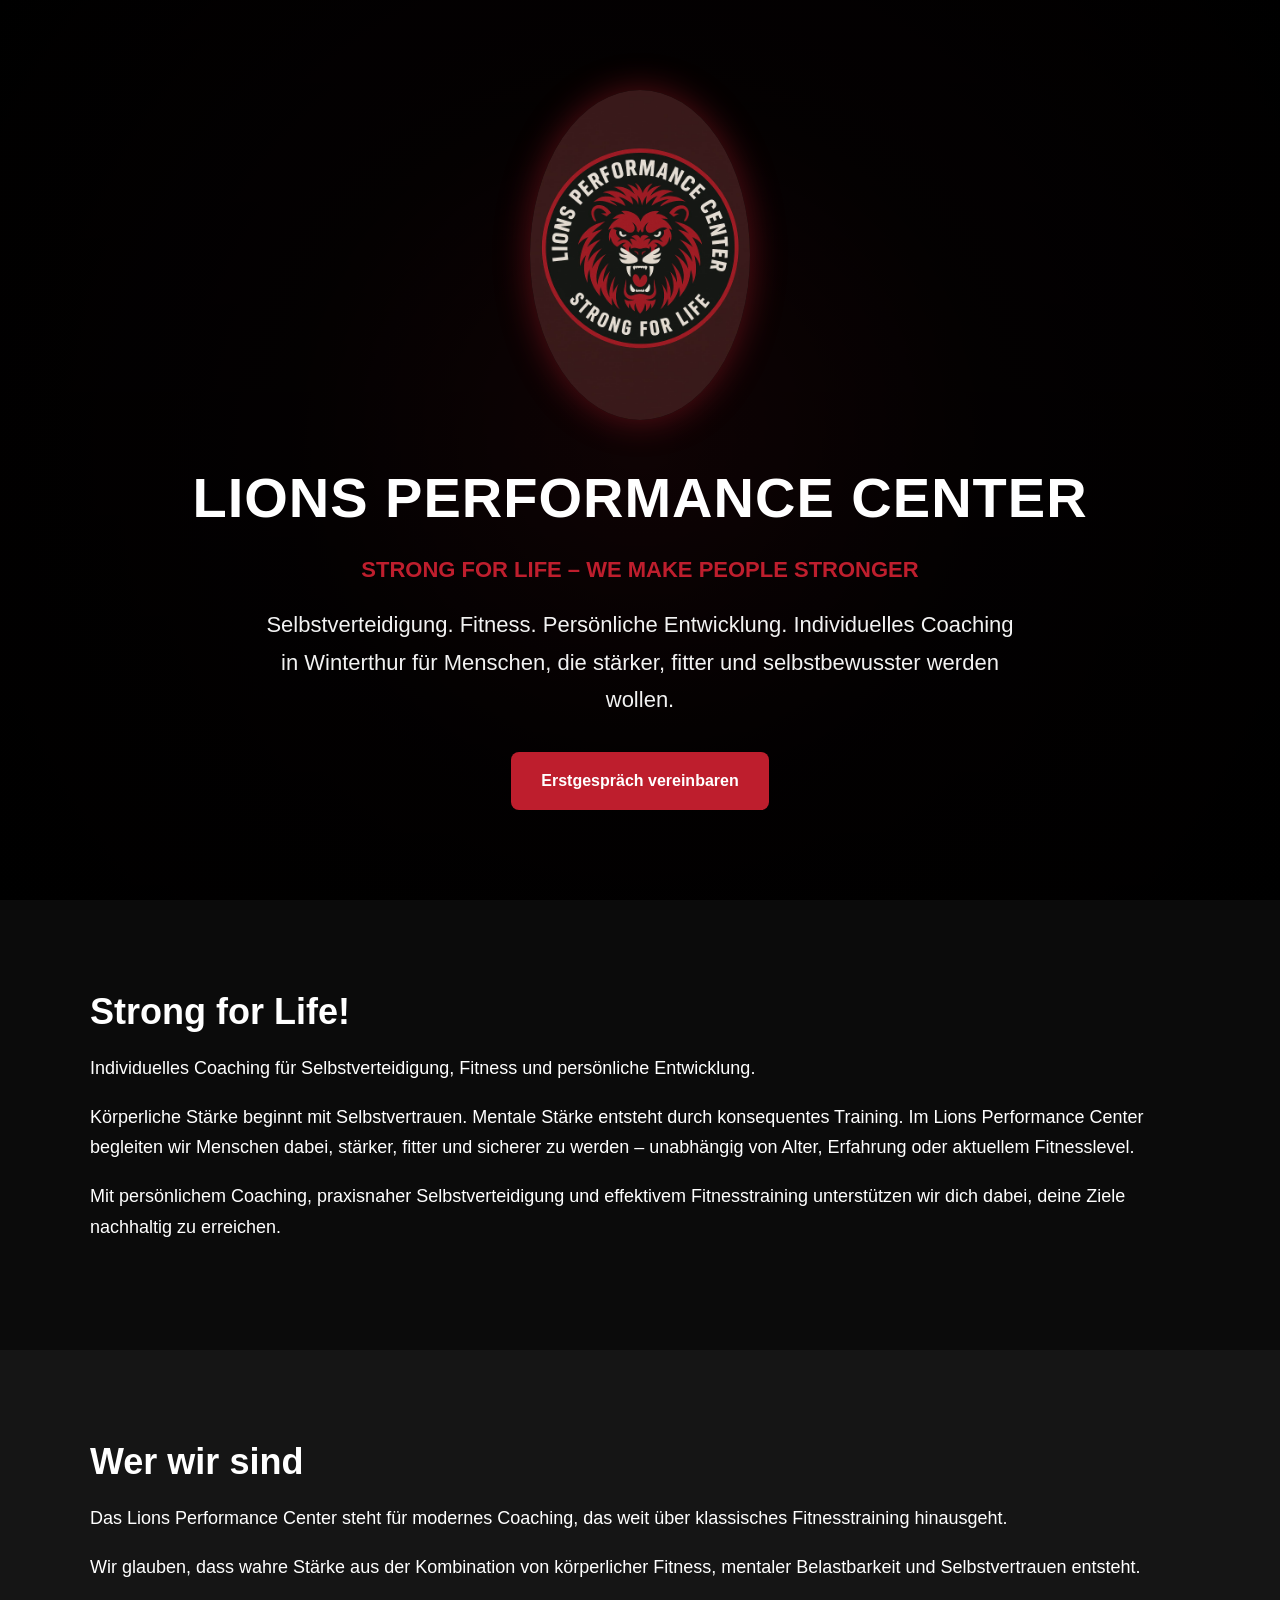
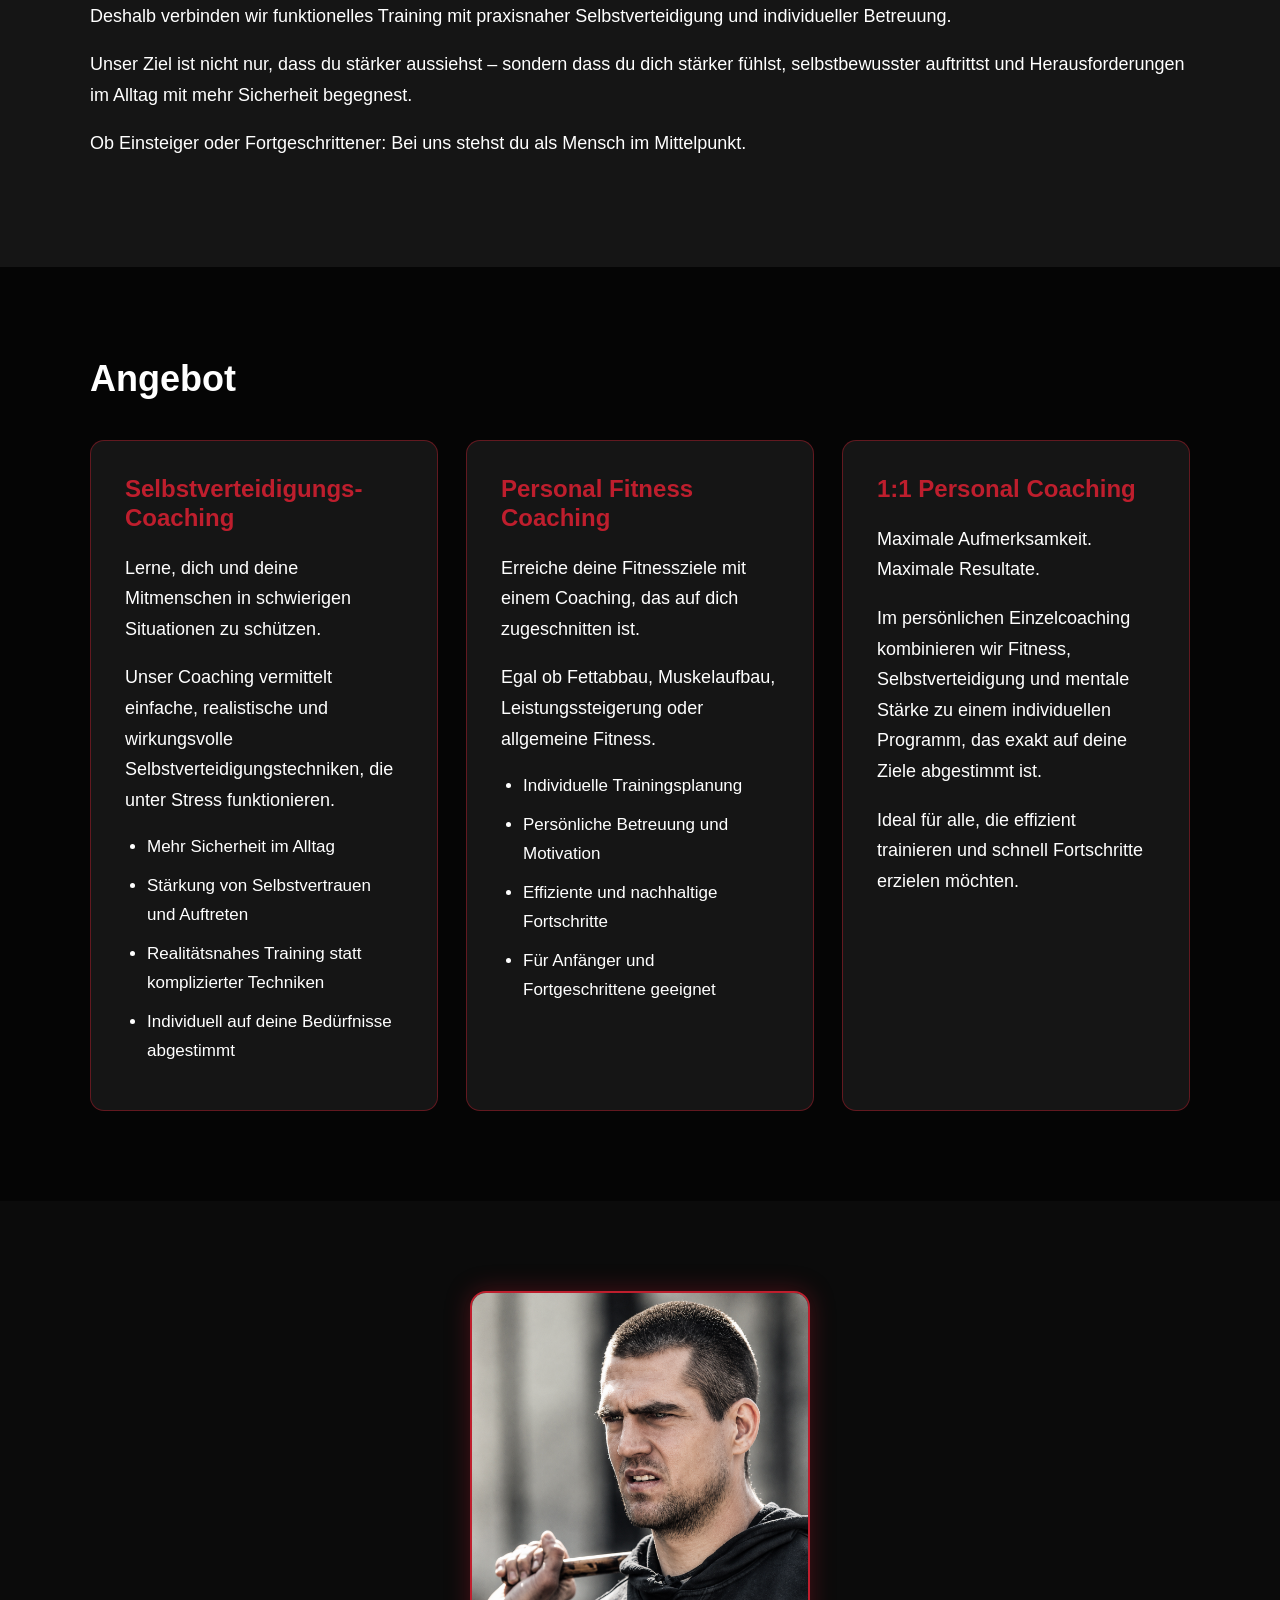
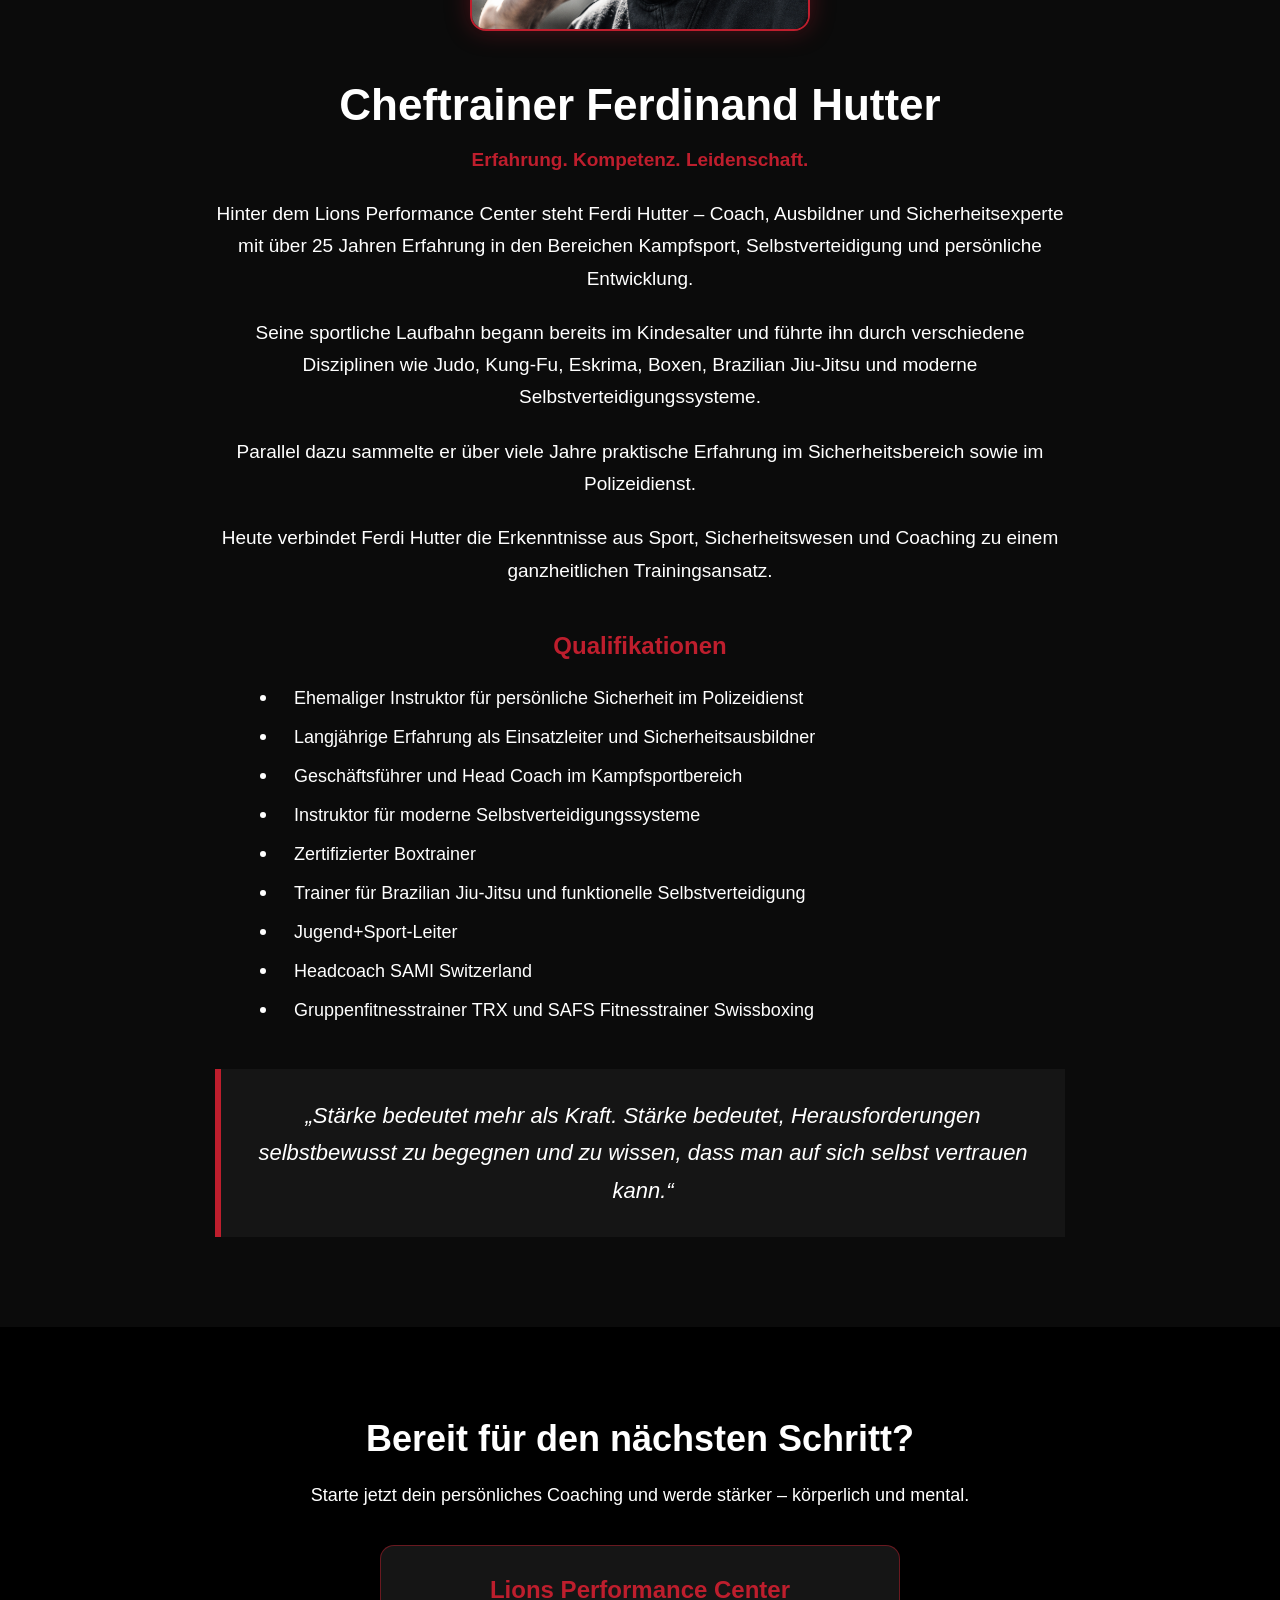
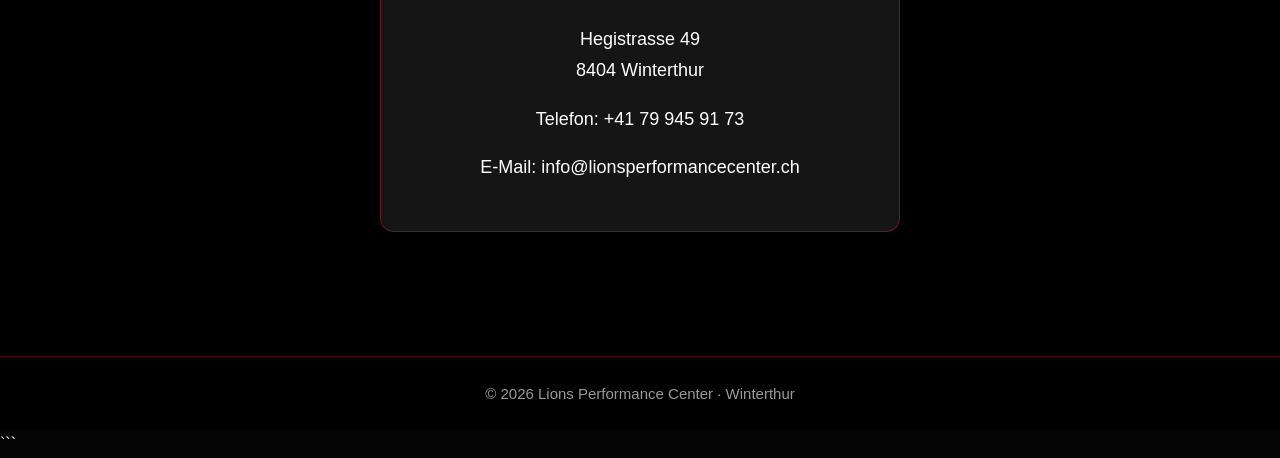
<file: index.html>
<!DOCTYPE html>
<html lang="de">
<head>
    <meta charset="UTF-8">
    <meta name="viewport" content="width=device-width, initial-scale=1.0">
    <title>Lions Performance Center | Strong for Life</title>

    <meta name="description" content="Individuelles Coaching für Selbstverteidigung, Fitness und persönliche Entwicklung in Winterthur.">

    <link rel="stylesheet" href="style.css">
</head>
<body>

<header class="hero">
    <div class="container">
        <img src="images/logo.jpeg" alt="Lions Performance Center Logo" class="logo">

        <h1>LIONS PERFORMANCE CENTER</h1>

        <p class="subtitle">
            Strong for Life – WE MAKE PEOPLE STRONGER
        </p>

        <p class="hero-text">
            Selbstverteidigung. Fitness. Persönliche Entwicklung.
            Individuelles Coaching in Winterthur für Menschen,
            die stärker, fitter und selbstbewusster werden wollen.
        </p>

        <a href="#kontakt" class="button">
            Erstgespräch vereinbaren
        </a>

    </div>
</header>

<section class="about">
    <div class="container">

        <h2>Strong for Life!</h2>

        <p>
            Individuelles Coaching für Selbstverteidigung,
            Fitness und persönliche Entwicklung.
        </p>

        <p>
            Körperliche Stärke beginnt mit Selbstvertrauen.
            Mentale Stärke entsteht durch konsequentes Training.
            Im Lions Performance Center begleiten wir Menschen dabei,
            stärker, fitter und sicherer zu werden – unabhängig von Alter,
            Erfahrung oder aktuellem Fitnesslevel.
        </p>

        <p>
            Mit persönlichem Coaching, praxisnaher Selbstverteidigung
            und effektivem Fitnesstraining unterstützen wir dich dabei,
            deine Ziele nachhaltig zu erreichen.
        </p>

    </div>
</section>

<section class="about-alt">
    <div class="container">

        <h2>Wer wir sind</h2>

        <p>
            Das Lions Performance Center steht für modernes Coaching,
            das weit über klassisches Fitnesstraining hinausgeht.
        </p>

        <p>
            Wir glauben, dass wahre Stärke aus der Kombination von
            körperlicher Fitness, mentaler Belastbarkeit und
            Selbstvertrauen entsteht.
        </p>

        <p>
            Deshalb verbinden wir funktionelles Training mit praxisnaher
            Selbstverteidigung und individueller Betreuung.
        </p>

        <p>
            Unser Ziel ist nicht nur, dass du stärker aussiehst –
            sondern dass du dich stärker fühlst, selbstbewusster auftrittst
            und Herausforderungen im Alltag mit mehr Sicherheit begegnest.
        </p>

        <p>
            Ob Einsteiger oder Fortgeschrittener:
            Bei uns stehst du als Mensch im Mittelpunkt.
        </p>

    </div>
</section>

<section class="services">
    <div class="container">

        <h2>Angebot</h2>

        <div class="service-grid">

            <article class="card">
                <h3>Selbstverteidigungs-Coaching</h3>

                <p>
                    Lerne, dich und deine Mitmenschen in schwierigen Situationen zu schützen.
                </p>

                <p>
                    Unser Coaching vermittelt einfache, realistische und wirkungsvolle
                    Selbstverteidigungstechniken, die unter Stress funktionieren.
                </p>

                <ul>
                    <li>Mehr Sicherheit im Alltag</li>
                    <li>Stärkung von Selbstvertrauen und Auftreten</li>
                    <li>Realitätsnahes Training statt komplizierter Techniken</li>
                    <li>Individuell auf deine Bedürfnisse abgestimmt</li>
                </ul>
            </article>

            <article class="card">
                <h3>Personal Fitness Coaching</h3>

                <p>
                    Erreiche deine Fitnessziele mit einem Coaching,
                    das auf dich zugeschnitten ist.
                </p>

                <p>
                    Egal ob Fettabbau, Muskelaufbau,
                    Leistungssteigerung oder allgemeine Fitness.
                </p>

                <ul>
                    <li>Individuelle Trainingsplanung</li>
                    <li>Persönliche Betreuung und Motivation</li>
                    <li>Effiziente und nachhaltige Fortschritte</li>
                    <li>Für Anfänger und Fortgeschrittene geeignet</li>
                </ul>
            </article>

            <article class="card">
                <h3>1:1 Personal Coaching</h3>

                <p>
                    Maximale Aufmerksamkeit. Maximale Resultate.
                </p>

                <p>
                    Im persönlichen Einzelcoaching kombinieren wir Fitness,
                    Selbstverteidigung und mentale Stärke zu einem individuellen
                    Programm, das exakt auf deine Ziele abgestimmt ist.
                </p>

                <p>
                    Ideal für alle, die effizient trainieren
                    und schnell Fortschritte erzielen möchten.
                </p>
            </article>

        </div>

    </div>
</section>

<section class="coach">
    <div class="container">

        <div class="coach-image">
            <img src="images/ferdi.png" alt="Ferdinand Hutter">
        </div>

        <div class="coach-content">

            <h2>Cheftrainer Ferdinand Hutter</h2>

            <p class="coach-subtitle">
                Erfahrung. Kompetenz. Leidenschaft.
            </p>

            <p>
                Hinter dem Lions Performance Center steht Ferdi Hutter –
                Coach, Ausbildner und Sicherheitsexperte mit über 25 Jahren Erfahrung
                in den Bereichen Kampfsport, Selbstverteidigung und persönliche Entwicklung.
            </p>

            <p>
                Seine sportliche Laufbahn begann bereits im Kindesalter und führte ihn
                durch verschiedene Disziplinen wie Judo, Kung-Fu, Eskrima, Boxen,
                Brazilian Jiu-Jitsu und moderne Selbstverteidigungssysteme.
            </p>

            <p>
                Parallel dazu sammelte er über viele Jahre praktische Erfahrung
                im Sicherheitsbereich sowie im Polizeidienst.
            </p>

            <p>
                Heute verbindet Ferdi Hutter die Erkenntnisse aus Sport,
                Sicherheitswesen und Coaching zu einem ganzheitlichen Trainingsansatz.
            </p>

            <h3 class="qualifications-title">Qualifikationen</h3>

            <ul class="qualifications">
                <li>Ehemaliger Instruktor für persönliche Sicherheit im Polizeidienst</li>
                <li>Langjährige Erfahrung als Einsatzleiter und Sicherheitsausbildner</li>
                <li>Geschäftsführer und Head Coach im Kampfsportbereich</li>
                <li>Instruktor für moderne Selbstverteidigungssysteme</li>
                <li>Zertifizierter Boxtrainer</li>
                <li>Trainer für Brazilian Jiu-Jitsu und funktionelle Selbstverteidigung</li>
                <li>Jugend+Sport-Leiter</li>
                <li>Headcoach SAMI Switzerland</li>
                <li>Gruppenfitnesstrainer TRX und SAFS
                    Fitnesstrainer Swissboxing</li>
            </ul>

            <blockquote class="quote">
                „Stärke bedeutet mehr als Kraft. Stärke bedeutet,
                Herausforderungen selbstbewusst zu begegnen und zu wissen,
                dass man auf sich selbst vertrauen kann.“
            </blockquote>

        </div>
    </div>
</section>

<section id="kontakt" class="contact">
    <div class="container">

        <h2>Bereit für den nächsten Schritt?</h2>

        <p>
            Starte jetzt dein persönliches Coaching und werde stärker –
            körperlich und mental.
        </p>

        <div class="contact-box">

            <h3>Lions Performance Center</h3>

            <p>
                Hegistrasse 49<br>
                8404 Winterthur
            </p>

            <p>
                Telefon:
                <a href="tel:+41799459173">
                    +41 79 945 91 73
                </a>
            </p>

            <p>
                E-Mail:
                <a href="mailto:info@lionsperformancecenter.ch">
                    info@lionsperformancecenter.ch
                </a>
            </p>

        </div>


    </div>
</section>

<footer>
    <div class="container">
        <p>© 2026 Lions Performance Center · Winterthur</p>
    </div>
</footer>

</body>
</html>
```
</file>
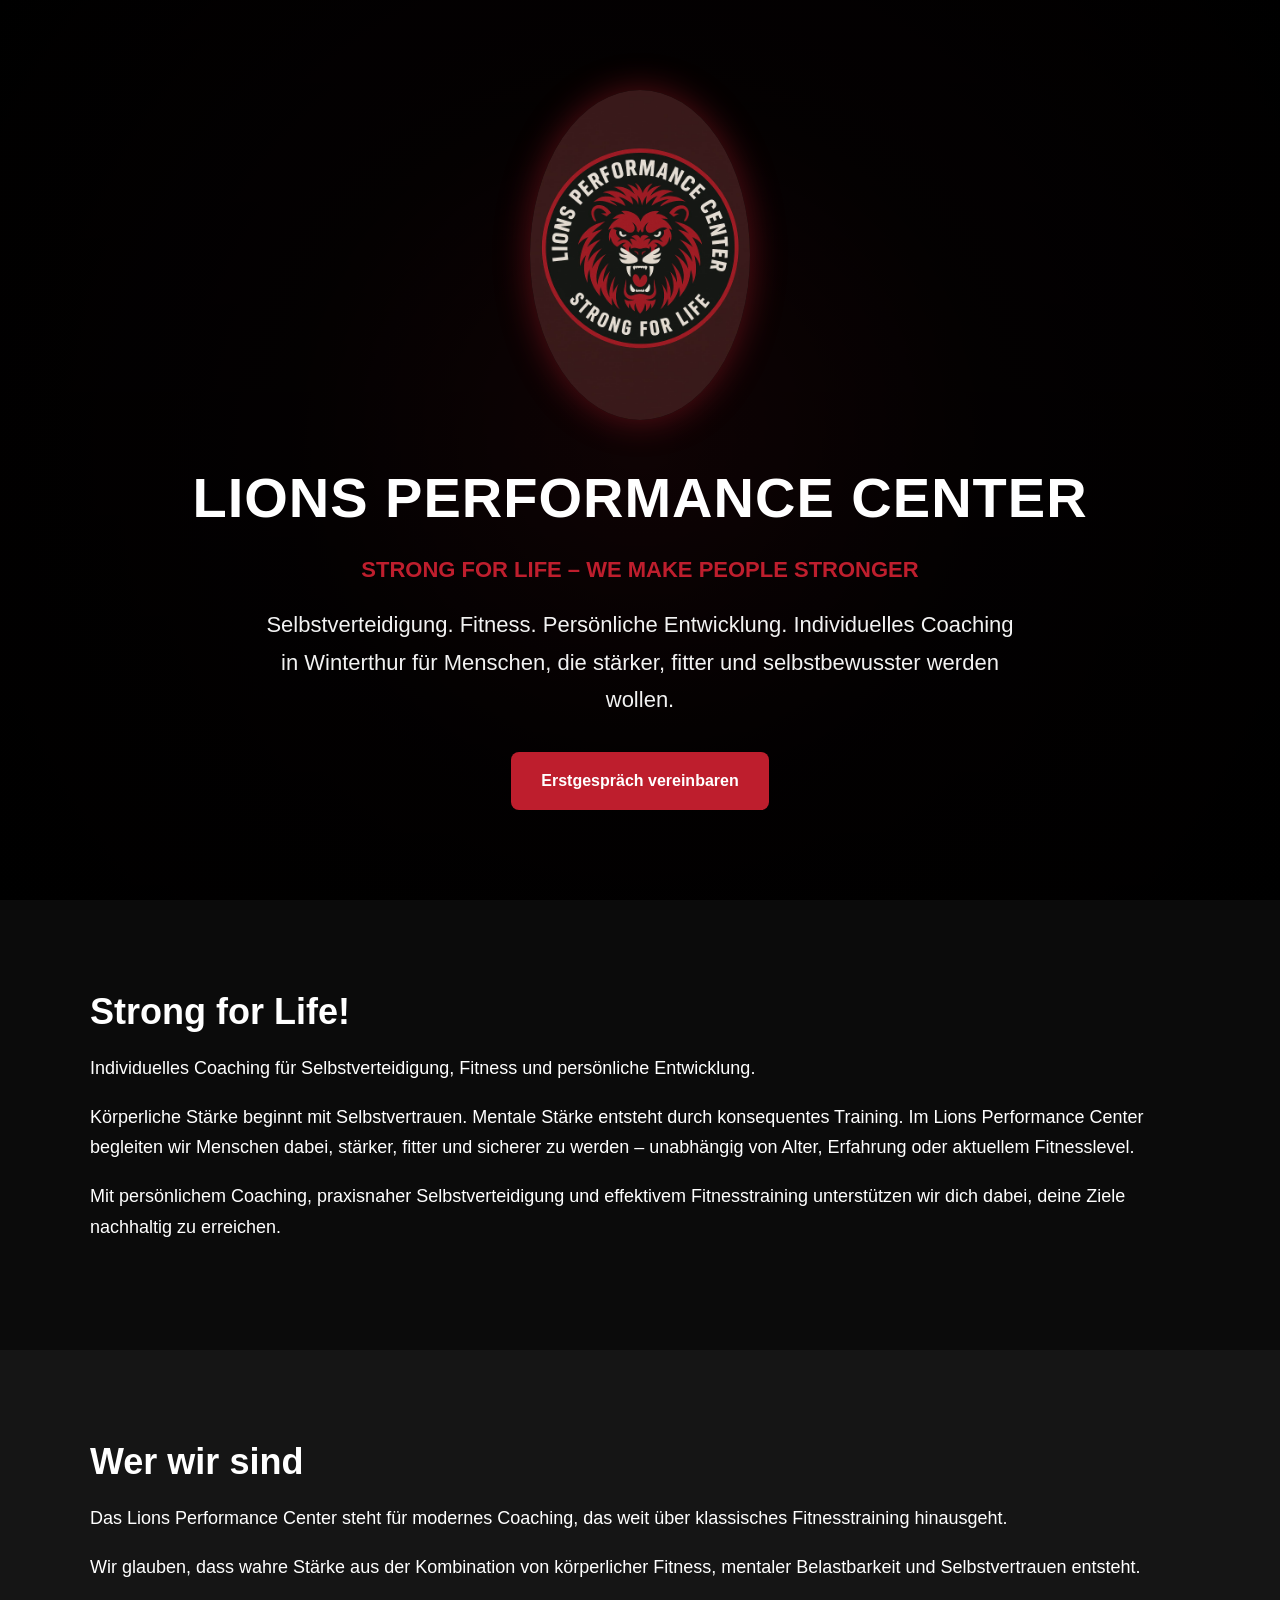
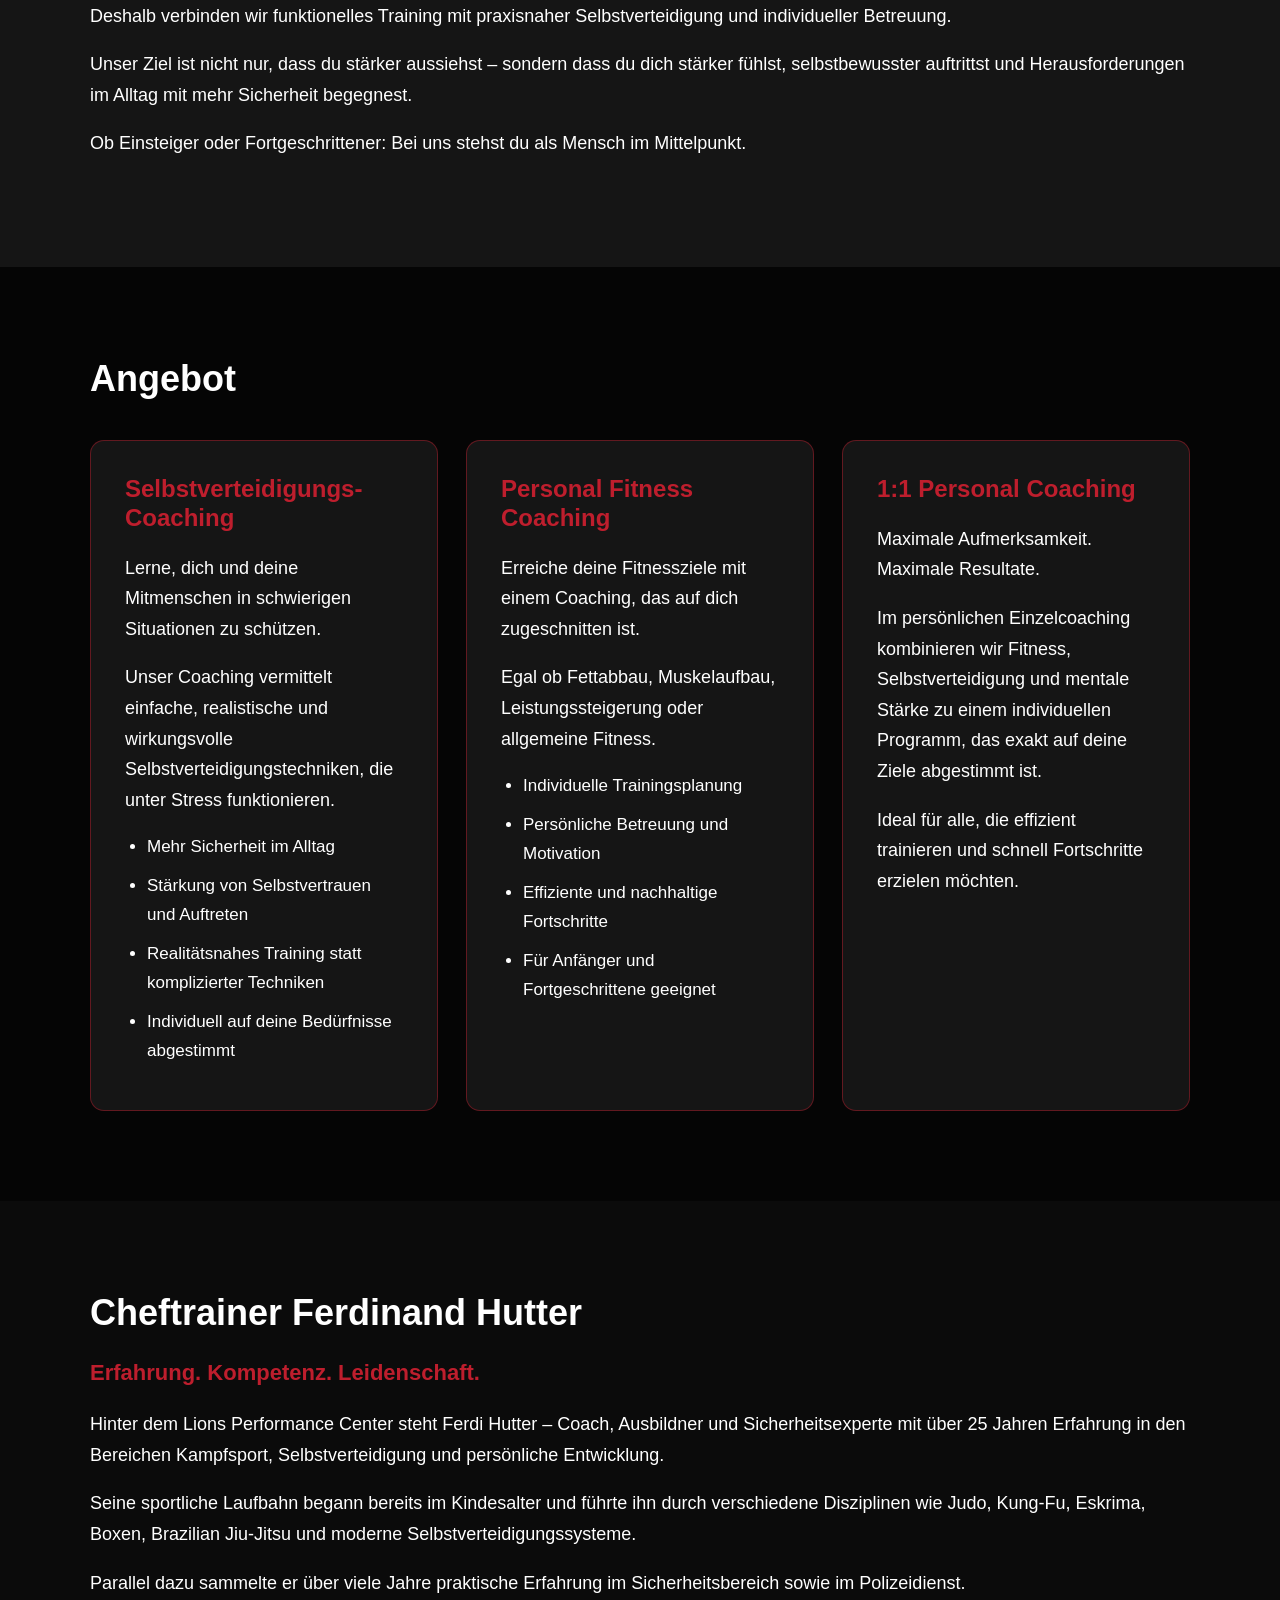
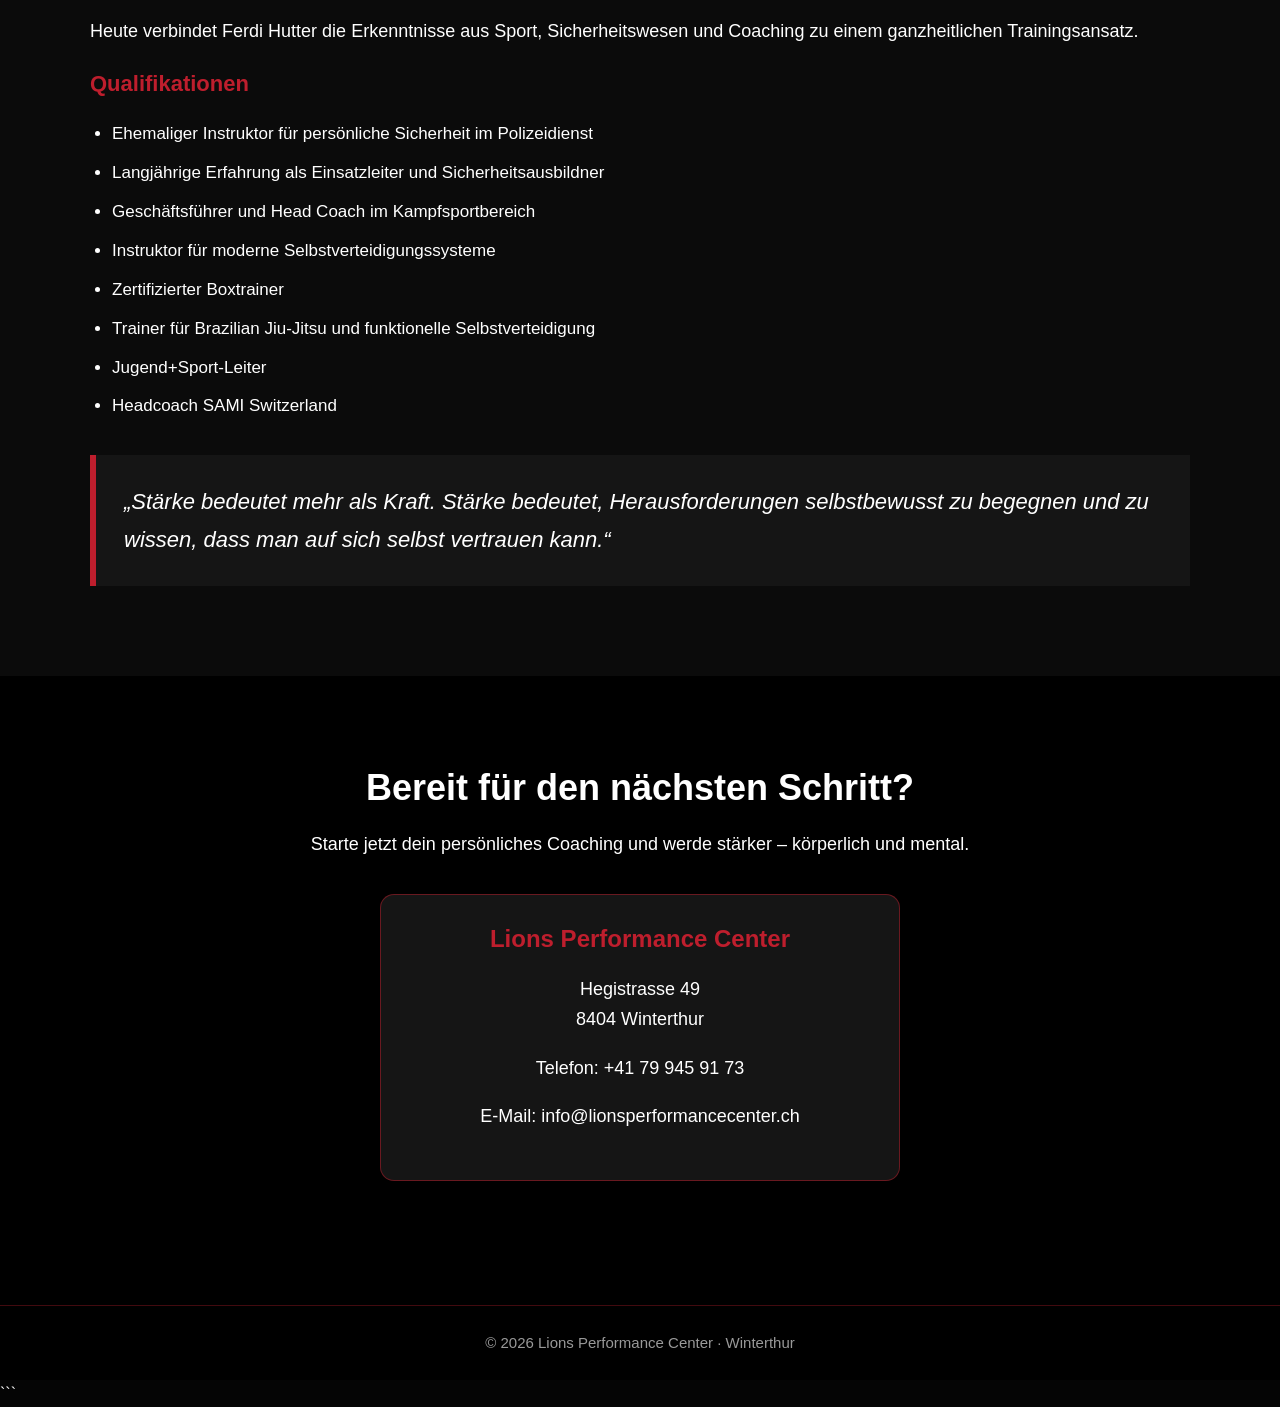
<file: .idea/index.html>
<!DOCTYPE html>
<html lang="de">
<head>
    <meta charset="UTF-8">
    <meta name="viewport" content="width=device-width, initial-scale=1.0">
    <title>Lions Performance Center | Strong for Life</title>

    <meta name="description" content="Individuelles Coaching für Selbstverteidigung, Fitness und persönliche Entwicklung in Winterthur.">

    <link rel="stylesheet" href="style.css">
</head>
<body>

<header class="hero">
    <div class="container">
        <img src="images/logo.jpeg" alt="Lions Performance Center Logo" class="logo">

        <h1>LIONS PERFORMANCE CENTER</h1>

        <p class="subtitle">
            Strong for Life – WE MAKE PEOPLE STRONGER
        </p>

        <p class="hero-text">
            Selbstverteidigung. Fitness. Persönliche Entwicklung.
            Individuelles Coaching in Winterthur für Menschen,
            die stärker, fitter und selbstbewusster werden wollen.
        </p>

        <a href="#kontakt" class="button">
            Erstgespräch vereinbaren
        </a>

    </div>
</header>

<section class="about">
    <div class="container">

        <h2>Strong for Life!</h2>

        <p>
            Individuelles Coaching für Selbstverteidigung,
            Fitness und persönliche Entwicklung.
        </p>

        <p>
            Körperliche Stärke beginnt mit Selbstvertrauen.
            Mentale Stärke entsteht durch konsequentes Training.
            Im Lions Performance Center begleiten wir Menschen dabei,
            stärker, fitter und sicherer zu werden – unabhängig von Alter,
            Erfahrung oder aktuellem Fitnesslevel.
        </p>

        <p>
            Mit persönlichem Coaching, praxisnaher Selbstverteidigung
            und effektivem Fitnesstraining unterstützen wir dich dabei,
            deine Ziele nachhaltig zu erreichen.
        </p>

    </div>
</section>

<section class="about-alt">
    <div class="container">

        <h2>Wer wir sind</h2>

        <p>
            Das Lions Performance Center steht für modernes Coaching,
            das weit über klassisches Fitnesstraining hinausgeht.
        </p>

        <p>
            Wir glauben, dass wahre Stärke aus der Kombination von
            körperlicher Fitness, mentaler Belastbarkeit und
            Selbstvertrauen entsteht.
        </p>

        <p>
            Deshalb verbinden wir funktionelles Training mit praxisnaher
            Selbstverteidigung und individueller Betreuung.
        </p>

        <p>
            Unser Ziel ist nicht nur, dass du stärker aussiehst –
            sondern dass du dich stärker fühlst, selbstbewusster auftrittst
            und Herausforderungen im Alltag mit mehr Sicherheit begegnest.
        </p>

        <p>
            Ob Einsteiger oder Fortgeschrittener:
            Bei uns stehst du als Mensch im Mittelpunkt.
        </p>

    </div>
</section>

<section class="services">
    <div class="container">

        <h2>Angebot</h2>

        <div class="service-grid">

            <article class="card">
                <h3>Selbstverteidigungs-Coaching</h3>

                <p>
                    Lerne, dich und deine Mitmenschen in schwierigen Situationen zu schützen.
                </p>

                <p>
                    Unser Coaching vermittelt einfache, realistische und wirkungsvolle
                    Selbstverteidigungstechniken, die unter Stress funktionieren.
                </p>

                <ul>
                    <li>Mehr Sicherheit im Alltag</li>
                    <li>Stärkung von Selbstvertrauen und Auftreten</li>
                    <li>Realitätsnahes Training statt komplizierter Techniken</li>
                    <li>Individuell auf deine Bedürfnisse abgestimmt</li>
                </ul>
            </article>

            <article class="card">
                <h3>Personal Fitness Coaching</h3>

                <p>
                    Erreiche deine Fitnessziele mit einem Coaching,
                    das auf dich zugeschnitten ist.
                </p>

                <p>
                    Egal ob Fettabbau, Muskelaufbau,
                    Leistungssteigerung oder allgemeine Fitness.
                </p>

                <ul>
                    <li>Individuelle Trainingsplanung</li>
                    <li>Persönliche Betreuung und Motivation</li>
                    <li>Effiziente und nachhaltige Fortschritte</li>
                    <li>Für Anfänger und Fortgeschrittene geeignet</li>
                </ul>
            </article>

            <article class="card">
                <h3>1:1 Personal Coaching</h3>

                <p>
                    Maximale Aufmerksamkeit. Maximale Resultate.
                </p>

                <p>
                    Im persönlichen Einzelcoaching kombinieren wir Fitness,
                    Selbstverteidigung und mentale Stärke zu einem individuellen
                    Programm, das exakt auf deine Ziele abgestimmt ist.
                </p>

                <p>
                    Ideal für alle, die effizient trainieren
                    und schnell Fortschritte erzielen möchten.
                </p>
            </article>

        </div>

    </div>
</section>

<section class="coach">
    <div class="container">

        <h2>Cheftrainer Ferdinand Hutter</h2>

        <p class="coach-subtitle">
            Erfahrung. Kompetenz. Leidenschaft.
        </p>

        <p>
            Hinter dem Lions Performance Center steht Ferdi Hutter –
            Coach, Ausbildner und Sicherheitsexperte mit über 25 Jahren Erfahrung
            in den Bereichen Kampfsport, Selbstverteidigung und persönliche Entwicklung.
        </p>

        <p>
            Seine sportliche Laufbahn begann bereits im Kindesalter und führte ihn
            durch verschiedene Disziplinen wie Judo, Kung-Fu, Eskrima, Boxen,
            Brazilian Jiu-Jitsu und moderne Selbstverteidigungssysteme.
        </p>

        <p>
            Parallel dazu sammelte er über viele Jahre praktische Erfahrung
            im Sicherheitsbereich sowie im Polizeidienst.
        </p>

        <p>
            Heute verbindet Ferdi Hutter die Erkenntnisse aus Sport,
            Sicherheitswesen und Coaching zu einem ganzheitlichen Trainingsansatz.
        </p>

        <p class="coach-subtitle">
        Qualifikationen
        <p/>

        <ul class="qualifications">
            <li>Ehemaliger Instruktor für persönliche Sicherheit im Polizeidienst</li>
            <li>Langjährige Erfahrung als Einsatzleiter und Sicherheitsausbildner</li>
            <li>Geschäftsführer und Head Coach im Kampfsportbereich</li>
            <li>Instruktor für moderne Selbstverteidigungssysteme</li>
            <li>Zertifizierter Boxtrainer</li>
            <li>Trainer für Brazilian Jiu-Jitsu und funktionelle Selbstverteidigung</li>
            <li>Jugend+Sport-Leiter</li>
            <li>Headcoach SAMI Switzerland</li>
        </ul>

        <blockquote class="quote">
            „Stärke bedeutet mehr als Kraft. Stärke bedeutet,
            Herausforderungen selbstbewusst zu begegnen und zu wissen,
            dass man auf sich selbst vertrauen kann.“
        </blockquote>

    </div>
</section>

<section id="kontakt" class="contact">
    <div class="container">

        <h2>Bereit für den nächsten Schritt?</h2>

        <p>
            Starte jetzt dein persönliches Coaching und werde stärker –
            körperlich und mental.
        </p>

        <div class="contact-box">

            <h3>Lions Performance Center</h3>

            <p>
                Hegistrasse 49<br>
                8404 Winterthur
            </p>

            <p>
                Telefon:
                <a href="tel:+41799459173">
                    +41 79 945 91 73
                </a>
            </p>

            <p>
                E-Mail:
                <a href="mailto:info@lionsperformancecenter.ch">
                    info@lionsperformancecenter.ch
                </a>
            </p>

        </div>


    </div>
</section>

<footer>
    <div class="container">
        <p>© 2026 Lions Performance Center · Winterthur</p>
    </div>
</footer>

</body>
</html>
```
</file>
<file: style.css>
* {
    margin: 0;
    padding: 0;
    box-sizing: border-box;
}

html {
    scroll-behavior: smooth;
}

body {
    font-family: Arial, Helvetica, sans-serif;
    line-height: 1.7;
    color: #ffffff;
    background: #050505;
}

.container {
    width: 90%;
    max-width: 1100px;
    margin: 0 auto;
}

section {
    padding: 90px 0;
}

h1,
h2,
h3 {
    line-height: 1.2;
    margin-bottom: 20px;
}

h1 {
    font-size: 56px;
    letter-spacing: 1px;
}

h2 {
    font-size: 36px;
    color: #ffffff;
}

h3 {
    font-size: 24px;
}

p {
    margin-bottom: 18px;
    font-size: 18px;
}

.hero {
    min-height: 100vh;
    display: flex;
    align-items: center;
    text-align: center;
    background:
            linear-gradient(rgba(0, 0, 0, 0.78), rgba(0, 0, 0, 0.9)),
            radial-gradient(circle at center, #5c1118 0%, #120305 45%, #000000 100%);
    color: #fff;
}

.logo {
    width: 220px;
    max-width: 70%;
    margin-bottom: 35px;
    border-radius: 50%;
    box-shadow: 0 0 35px rgba(190, 30, 45, 0.45);
}

.subtitle {
    color: #be1e2d;
    font-size: 22px;
    font-weight: bold;
    text-transform: uppercase;
}

.hero-text {
    max-width: 760px;
    margin: 0 auto 34px;
    font-size: 22px;
    color: #f2f2f2;
}

.button {
    display: inline-block;
    background: #be1e2d;
    color: #ffffff;
    padding: 15px 30px;
    border-radius: 8px;
    text-decoration: none;
    font-weight: bold;
    transition: 0.2s ease;
}

.button:hover {
    background: #ffffff;
    color: #be1e2d;
    transform: translateY(-2px);
}

.about {
    background: #0b0b0b;
}

.about-alt {
    background: #151515;
}

.services {
    background: #050505;
}

.service-grid {
    display: grid;
    grid-template-columns: repeat(3, 1fr);
    gap: 28px;
    margin-top: 40px;
}

.card {
    background: #151515;
    padding: 34px;
    border-radius: 14px;
    border: 1px solid rgba(190, 30, 45, 0.45);
}

.card h3 {
    color: #be1e2d;
}

.card ul {
    padding-left: 22px;
    margin-top: 18px;
}

.card li {
    margin-bottom: 10px;
    font-size: 17px;
}

.coach {
    background: #0b0b0b;
    text-align: center;
}

.coach-image {
    margin-bottom: 40px;
}

.coach-image img {
    width: 340px;
    max-width: 90%;
    border-radius: 16px;
    border: 2px solid #be1e2d;
    box-shadow: 0 0 25px rgba(190, 30, 45, 0.35);
}

.coach-content {
    max-width: 850px;
    margin: 0 auto;
}

.coach-content h2 {
    font-size: 44px;
    margin-bottom: 12px;
}

.coach-subtitle {
    color: #be1e2d;
    font-size: 26px;
    font-weight: 700;
    margin-bottom: 35px;
}

.coach-content p {
    text-align: center;
    font-size: 19px;
    line-height: 1.7;
    margin-bottom: 22px;
}

.qualifications-title {
    color: #be1e2d;
    margin-top: 45px;
    margin-bottom: 24px;
    text-align: center;
}

.qualifications {
    list-style: none;
    max-width: 760px;
    margin: 0 auto 45px;
    padding: 0;
    text-align: left;
}

.qualifications li {
    position: relative;
    padding-left: 34px;
    margin-bottom: 12px;
    font-size: 18px;
    line-height: 1.5;
}

.qualifications li::before {
    content: "";
    position: absolute;
    left: 0;
    top: 10px;
    width: 6px;
    height: 6px;
    background: #ffffff;
    border-radius: 50%;
}

.quote {
    max-width: 850px;
    margin: 45px auto 0;
    padding: 28px;
    border-left: 6px solid #be1e2d;
    background: #151515;
    font-size: 22px;
    font-style: italic;
    text-align: center;
}

.contact {
    background: #000000;
    color: #fff;
    text-align: center;
}

.contact-box {
    max-width: 520px;
    margin: 34px auto;
    padding: 30px;
    border: 1px solid rgba(190, 30, 45, 0.5);
    border-radius: 14px;
    background: #151515;
}

.contact-box h3 {
    color: #be1e2d;
}

.contact a {
    color: #ffffff;
    text-decoration: none;
}

.contact a:hover {
    color: #be1e2d;
}

footer {
    background: #000;
    color: #999;
    text-align: center;
    padding: 24px 0;
    border-top: 1px solid rgba(190, 30, 45, 0.35);
}

footer p {
    margin: 0;
    font-size: 15px;
}

@media (max-width: 900px) {
    .service-grid {
        grid-template-columns: 1fr;
    }

    h1 {
        font-size: 42px;
    }

    h2 {
        font-size: 30px;
    }

    .hero-text {
        font-size: 20px;
    }

    .logo {
        width: 180px;
    }

    .coach-content h2 {
        font-size: 36px;
    }

    .coach-subtitle {
        font-size: 22px;
    }
}

@media (max-width: 600px) {
    section {
        padding: 65px 0;
    }

    h1 {
        font-size: 34px;
    }

    h2 {
        font-size: 27px;
    }

    p {
        font-size: 17px;
    }

    .button {
        width: 100%;
        text-align: center;
    }

    .card,
    .contact-box {
        padding: 24px;
    }

    .coach-image img {
        width: 280px;
    }

    .coach-content p,
    .qualifications li {
        font-size: 17px;
    }

    .quote {
        font-size: 19px;
        padding: 22px;
    }
}
</file>
<file: .idea/style.css>
* {
    margin: 0;
    padding: 0;
    box-sizing: border-box;
}

html {
    scroll-behavior: smooth;
}

body {
    font-family: Arial, Helvetica, sans-serif;
    line-height: 1.7;
    color: #ffffff;
    background: #050505;
}

.container {
    width: 90%;
    max-width: 1100px;
    margin: 0 auto;
}

section {
    padding: 90px 0;
}

h1,
h2,
h3 {
    line-height: 1.2;
    margin-bottom: 20px;
}

h1 {
    font-size: 56px;
    letter-spacing: 1px;
}

h2 {
    font-size: 36px;
    color: #ffffff;
}

h3 {
    font-size: 24px;
}

p {
    margin-bottom: 18px;
    font-size: 18px;
}

.hero {
    min-height: 100vh;
    display: flex;
    align-items: center;
    text-align: center;
    background:
            linear-gradient(rgba(0, 0, 0, 0.78), rgba(0, 0, 0, 0.9)),
            radial-gradient(circle at center, #5c1118 0%, #120305 45%, #000000 100%);
    color: #fff;
}

.logo {
    width: 220px;
    max-width: 70%;
    margin-bottom: 35px;
    border-radius: 50%;
    box-shadow: 0 0 35px rgba(190, 30, 45, 0.45);
}

.subtitle {
    color: #be1e2d;
    font-size: 22px;
    font-weight: bold;
    text-transform: uppercase;
}

.hero-text {
    max-width: 760px;
    margin: 0 auto 34px;
    font-size: 22px;
    color: #f2f2f2;
}

.button {
    display: inline-block;
    background: #be1e2d;
    color: #ffffff;
    padding: 15px 30px;
    border-radius: 8px;
    text-decoration: none;
    font-weight: bold;
    transition: 0.2s ease;
}

.button:hover {
    background: #ffffff;
    color: #be1e2d;
    transform: translateY(-2px);
}

.about {
    background: #0b0b0b;
}

.about-alt {
    background: #151515;
}

.services {
    background: #050505;
}

.service-grid {
    display: grid;
    grid-template-columns: repeat(3, 1fr);
    gap: 28px;
    margin-top: 40px;
}

.card {
    background: #151515;
    padding: 34px;
    border-radius: 14px;
    border: 1px solid rgba(190, 30, 45, 0.45);
}

.card h3 {
    color: #be1e2d;
}

.card ul,
.qualifications {
    padding-left: 22px;
    margin-top: 18px;
}

.card li,
.qualifications li {
    margin-bottom: 10px;
    font-size: 17px;
}

.coach {
    background: #0b0b0b;
}

.coach-subtitle {
    color: #be1e2d;
    font-weight: bold;
    font-size: 22px;
}

.qualifications {
    margin-bottom: 32px;
}

.quote {
    margin-top: 34px;
    padding: 28px;
    border-left: 6px solid #be1e2d;
    background: #151515;
    font-size: 22px;
    font-style: italic;
}

.contact {
    background: #000000;
    color: #fff;
    text-align: center;
}

.contact-box {
    max-width: 520px;
    margin: 34px auto;
    padding: 30px;
    border: 1px solid rgba(190, 30, 45, 0.5);
    border-radius: 14px;
    background: #151515;
}

.contact-box h3 {
    color: #be1e2d;
}

.contact a {
    color: #ffffff;
    text-decoration: none;
}

.contact a:hover {
    color: #be1e2d;
}

footer {
    background: #000;
    color: #999;
    text-align: center;
    padding: 24px 0;
    border-top: 1px solid rgba(190, 30, 45, 0.35);
}

footer p {
    margin: 0;
    font-size: 15px;
}

@media (max-width: 900px) {
    .service-grid {
        grid-template-columns: 1fr;
    }

    h1 {
        font-size: 42px;
    }

    h2 {
        font-size: 30px;
    }

    .hero-text {
        font-size: 20px;
    }

    .logo {
        width: 180px;
    }
}

@media (max-width: 600px) {
    section {
        padding: 65px 0;
    }

    h1 {
        font-size: 34px;
    }

    h2 {
        font-size: 27px;
    }

    p {
        font-size: 17px;
    }

    .button {
        width: 100%;
        text-align: center;
    }

    .card,
    .contact-box {
        padding: 24px;
    }
}
</file>
